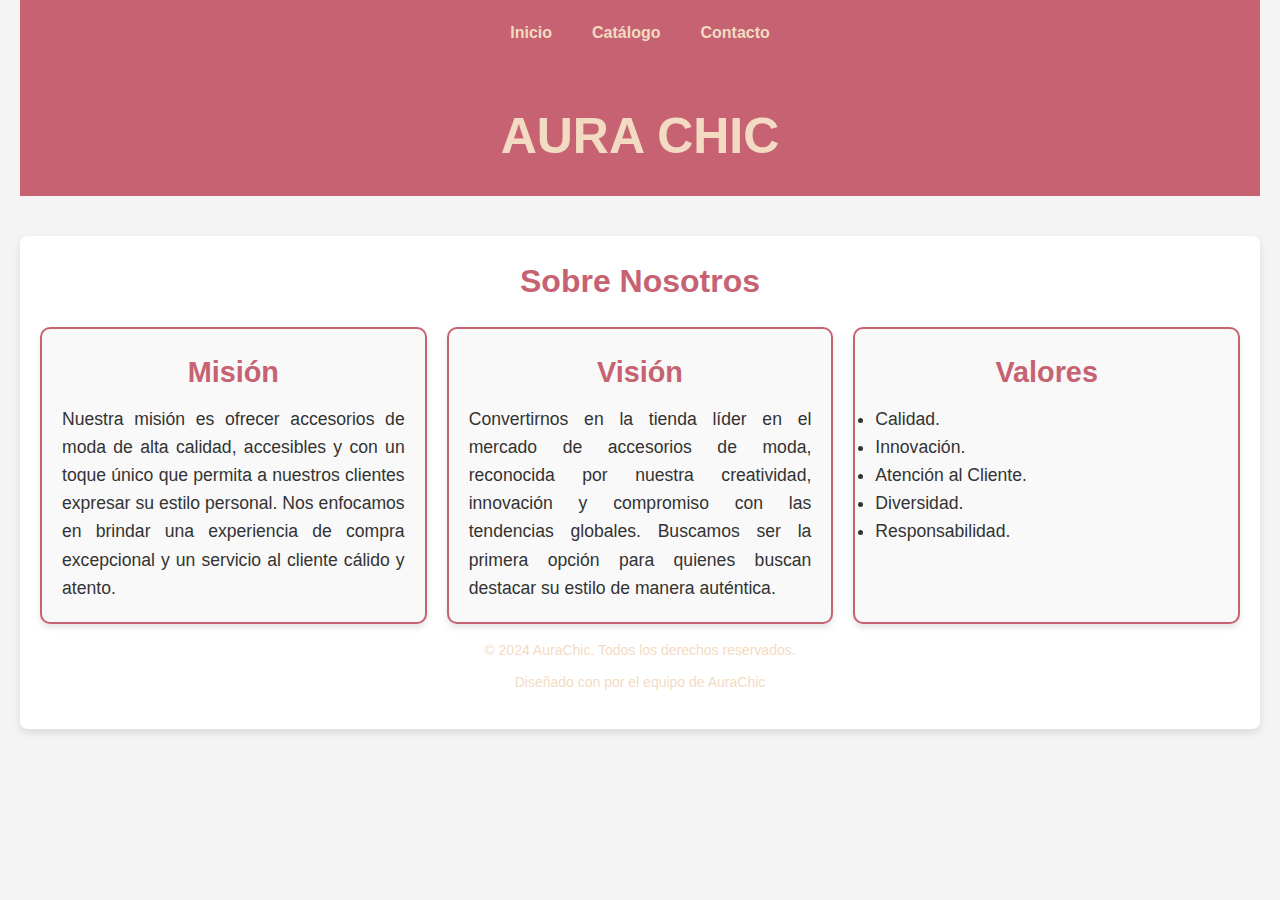
<file: index.html>
<!DOCTYPE html>
<html lang="es">
    <head>
    <meta charset="UTF-8">
    <meta name="viewport" content="width=device-width, initial-scale=1.0">
    <meta http-equiv="X-UA-Compatible" content="ie=edge">
    <title>Tienda de accesorios</title>
    <link rel="stylesheet" href="style.css">
</head>
<body>
    <header>
        <nav>
            <ul>
                <li><a href="inicio.html"> Inicio </a></li>
                <li><a href="Catalogo.html">Catálogo </a></li>
                <li><a href="contactos.html">Contacto </a></li>
            </ul>
        </nav>
        <h1>  Aura chic</h1>
    </header>
    <section id="about-us">
        <h2>Sobre Nosotros</h2>
        <div class="cuadros">
            <div class="cuadro">
                <h3>Misión</h3>
                <p>
                    Nuestra misión es ofrecer accesorios de moda de alta calidad, accesibles y con un toque único que permita a nuestros clientes expresar su estilo personal. Nos enfocamos en brindar una experiencia de compra excepcional y un servicio al cliente cálido y atento.
                </p>
            </div>
            <div class="cuadro">
                <h3>Visión</h3>
                <p>
                    Convertirnos en la tienda líder en el mercado de accesorios de moda, reconocida por nuestra creatividad, innovación y compromiso con las tendencias globales. Buscamos ser la primera opción para quienes buscan destacar su estilo de manera auténtica.
                </p>
            </div>
            <div class="cuadro">
                <h3>Valores</h3>
                <ul>
                    <li>Calidad.</li>
                    <li>Innovación.</li>
                    <li>Atención al Cliente.</li>
                    <li>Diversidad.</li>
                    <li>Responsabilidad.</li>
                </ul>
            </div>
        </div>

       <footer>
            <p>&copy; 2024 AuraChic. Todos los derechos reservados.</p>
            <p>Diseñado con   por el equipo de AuraChic</p>
     </footer>
    </section></body>

</html>
</file>
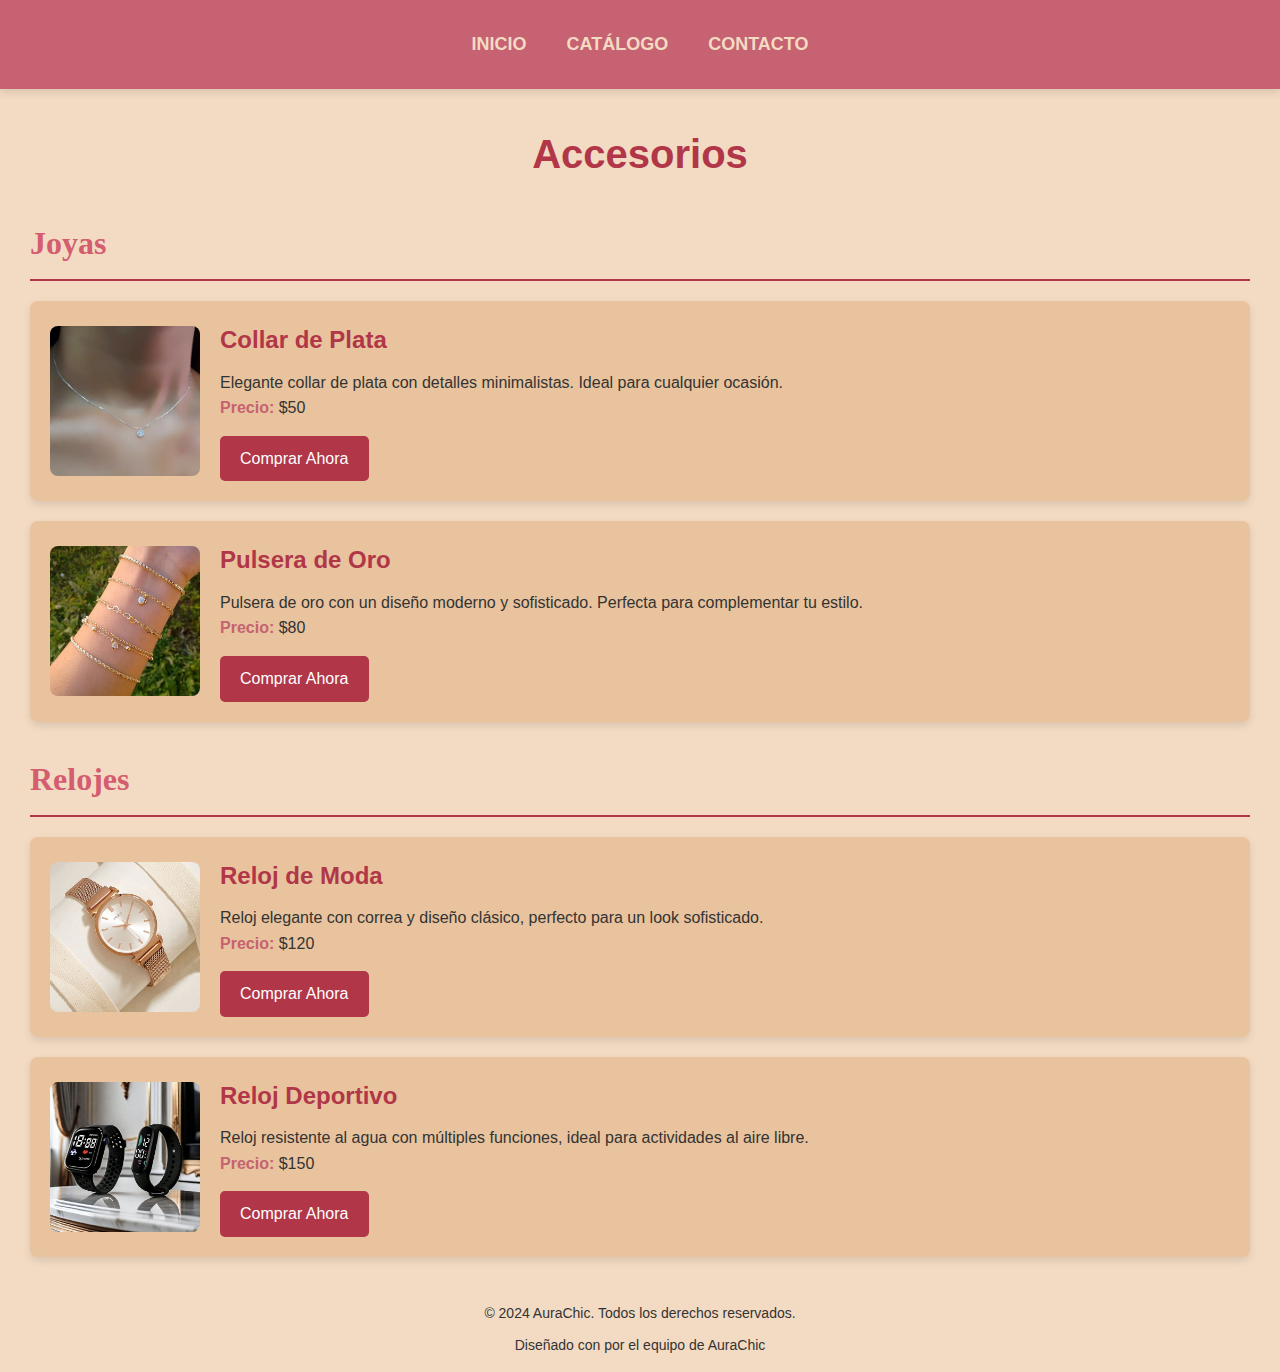
<file: cata.html>
<!DOCTYPE html>
<html lang="en">
<head>
    <meta charset="UTF-8">
    <meta name="viewport" content="width=device-width, initial-scale=1.0">
    <link rel="stylesheet" href="cata.css">
    <title>Catalogo </title>
</head>
<body>
    <header>
        <nav>
            <ul>
                <li><a href="index.html"> Inicio </a></li>
                <li><a href="cata.html">Catálogo </a></li>
                <li><a href="contacto.html">Contacto </a></li>
            </ul>
        </nav>
    </header>
    <section id="accesorios">
        <h2>Accesorios</h2>
    
        <!-- Sección de Joyas -->
        <div class="categoria" id="joyas">
            <h3>Joyas</h3>
    
            <div class="producto">
                <img src="IMAGENES/collar Plata.jpg" alt="Collar de plata" />
                <div class="detalles">
                    <h4>Collar de Plata</h4>
                    <p>Elegante collar de plata con detalles minimalistas. Ideal para cualquier ocasión.</p>
                    <p><strong>Precio:</strong> $50</p>
                    <a href="#" class="btn-comprar">Comprar Ahora</a>
                </div>
            </div>
    
            <div class="producto">
                <img src="IMAGENES/pulserade oro1.jpg" alt="Pulsera de oro" />
                <div class="detalles">
                    <h4>Pulsera de Oro</h4>
                    <p>Pulsera de oro con un diseño moderno y sofisticado. Perfecta para complementar tu estilo.</p>
                    <p><strong>Precio:</strong> $80</p>
                    <a href="#" class="btn-comprar">Comprar Ahora</a>
                </div>
            </div>
    
           
        </div>
    
        <!-- Sección de Relojes -->
        <div class="categoria" id="relojes">
            <h3>Relojes</h3>
    
            <div class="producto">
                <img src="IMAGENES/relojes.jpg" alt="Reloj de moda" />
                <div class="detalles">
                    <h4>Reloj de Moda</h4>
                    <p>Reloj elegante con correa y diseño clásico, perfecto para un look sofisticado.</p>
                    <p><strong>Precio:</strong> $120</p>
                    <a href="#" class="btn-comprar">Comprar Ahora</a>
                </div>
            </div>
    
            <div class="producto">
                <img src="IMAGENES/relojes depor.jpg" alt="Reloj deportivo" />
                <div class="detalles">
                    <h4>Reloj Deportivo</h4>
                    <p>Reloj resistente al agua con múltiples funciones, ideal para actividades al aire libre.</p>
                    <p><strong>Precio:</strong> $150</p>
                    <a href="#" class="btn-comprar">Comprar Ahora</a>
                </div>
            </div>
            
    </section> 
    
    <footer>
            <p>&copy; 2024 AuraChic. Todos los derechos reservados.</p>
            <p>Diseñado con   por el equipo de AuraChic</p>
    </footer>
        
</body>
</html>
</file>
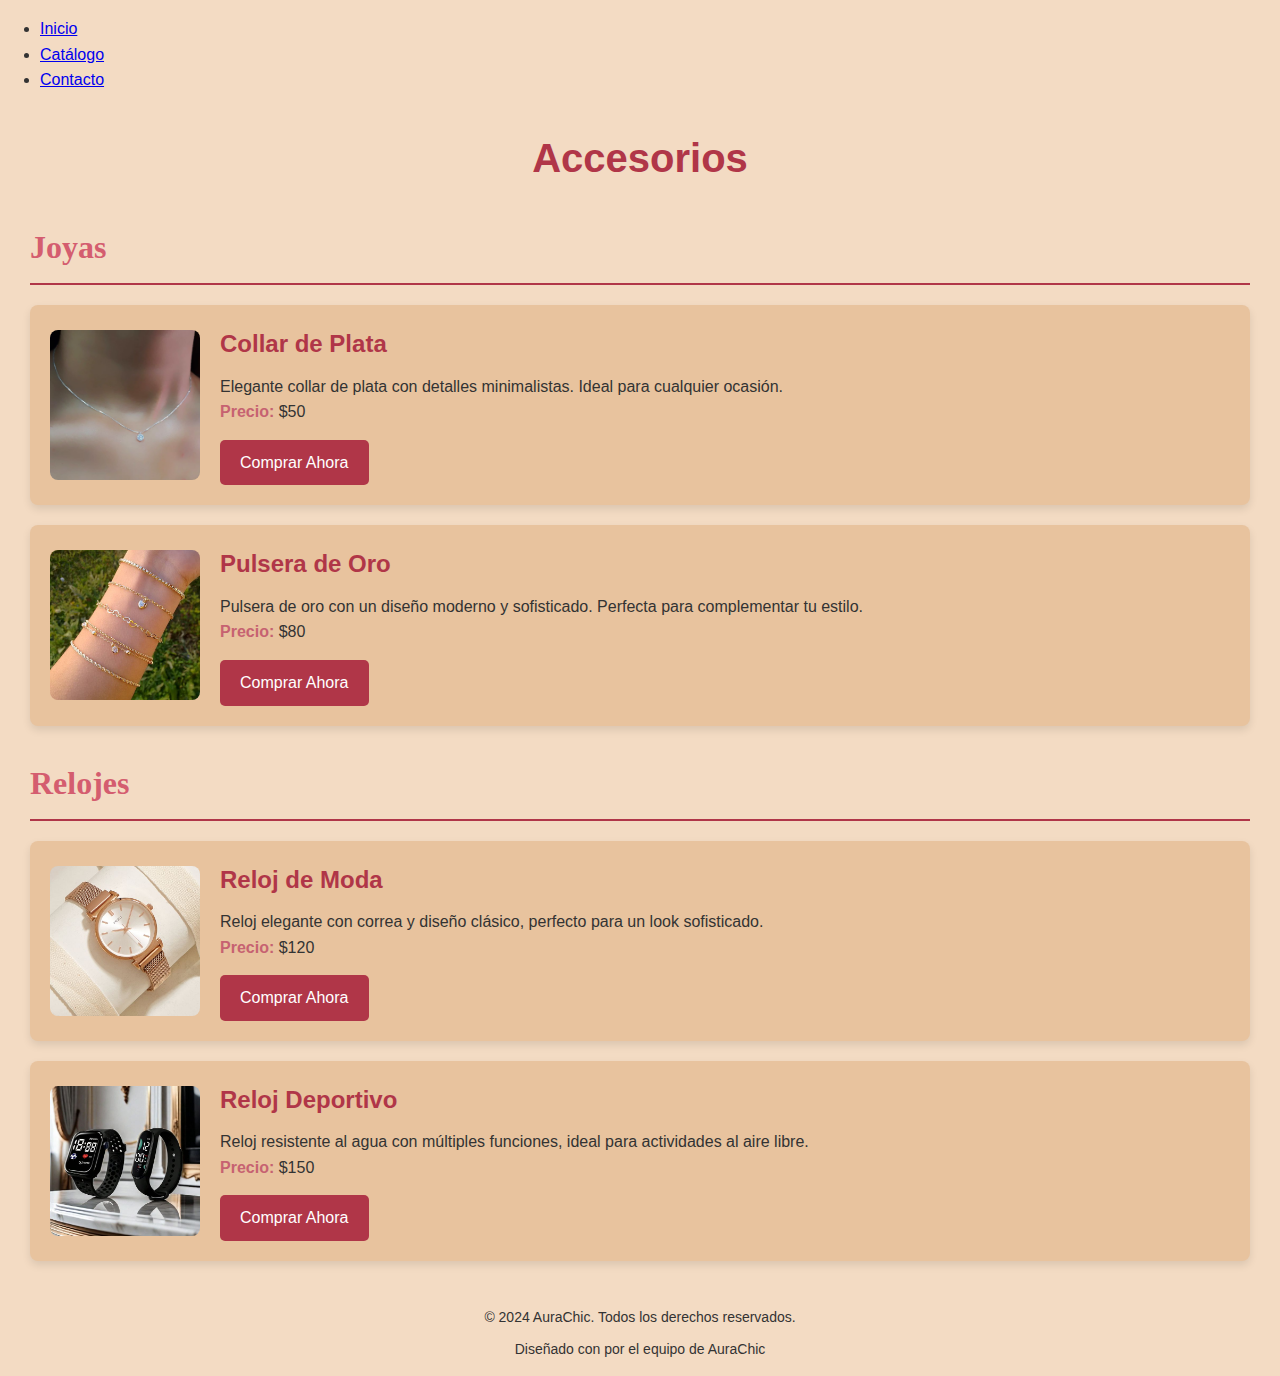
<file: Catalogo.html>
<!DOCTYPE html>
<html lang="en">
<head>
    <meta charset="UTF-8">
    <meta name="viewport" content="width=device-width, initial-scale=1.0">
    <link rel="stylesheet" href="Catalogo.css">
    <title>Catalogo </title>
</head>
<body>
    <header>
        <nav>
            <ul>
                <li><a href="inicio.html"> Inicio </a></li>
                <li><a href="Catalogo.html">Catálogo </a></li>
                <li><a href="contactos.html">Contacto </a></li>
            </ul>
        </nav>
    </header>
    <section id="accesorios">
        <h2>Accesorios</h2>
    
        <!-- Sección de Joyas -->
        <div class="categoria" id="joyas">
            <h3>Joyas</h3>
    
            <div class="producto">
                <img src="IMAGENES/collar Plata.jpg" alt="Collar de plata" />
                <div class="detalles">
                    <h4>Collar de Plata</h4>
                    <p>Elegante collar de plata con detalles minimalistas. Ideal para cualquier ocasión.</p>
                    <p><strong>Precio:</strong> $50</p>
                    <a href="#" class="btn-comprar">Comprar Ahora</a>
                </div>
            </div>
    
            <div class="producto">
                <img src="IMAGENES/pulserade oro1.jpg" alt="Pulsera de oro" />
                <div class="detalles">
                    <h4>Pulsera de Oro</h4>
                    <p>Pulsera de oro con un diseño moderno y sofisticado. Perfecta para complementar tu estilo.</p>
                    <p><strong>Precio:</strong> $80</p>
                    <a href="#" class="btn-comprar">Comprar Ahora</a>
                </div>
            </div>
    
           
        </div>
    
        <!-- Sección de Relojes -->
        <div class="categoria" id="relojes">
            <h3>Relojes</h3>
    
            <div class="producto">
                <img src="IMAGENES/relojes.jpg" alt="Reloj de moda" />
                <div class="detalles">
                    <h4>Reloj de Moda</h4>
                    <p>Reloj elegante con correa y diseño clásico, perfecto para un look sofisticado.</p>
                    <p><strong>Precio:</strong> $120</p>
                    <a href="#" class="btn-comprar">Comprar Ahora</a>
                </div>
            </div>
    
            <div class="producto">
                <img src="IMAGENES/relojes depor.jpg" alt="Reloj deportivo" />
                <div class="detalles">
                    <h4>Reloj Deportivo</h4>
                    <p>Reloj resistente al agua con múltiples funciones, ideal para actividades al aire libre.</p>
                    <p><strong>Precio:</strong> $150</p>
                    <a href="#" class="btn-comprar">Comprar Ahora</a>
                </div>
            </div>
            
    </section> 
    
    <footer>
            <p>&copy; 2024 AuraChic. Todos los derechos reservados.</p>
            <p>Diseñado con   por el equipo de AuraChic</p>
    </footer>
        
</body>
</html>
</file>
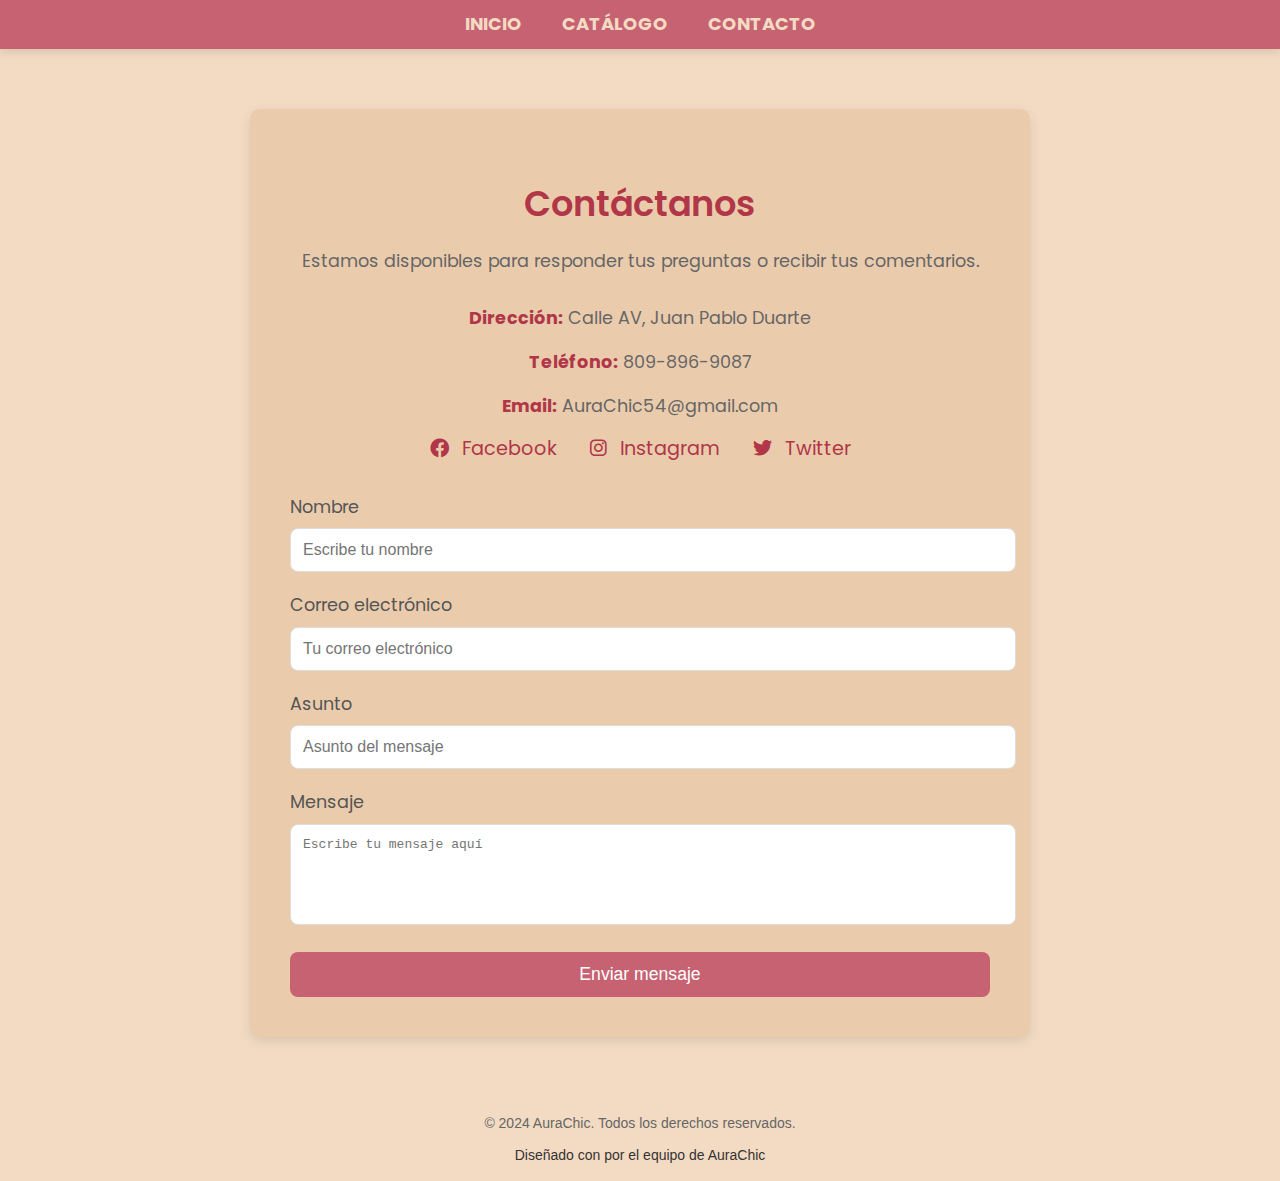
<file: contacto.html>
<!DOCTYPE html>
<html lang="es">
<head>
    <meta charset="UTF-8">
    <meta name="viewport" content="width=device-width, initial-scale=1.0">
    <title>Contacto - Tienda de Accesorios</title>
    <link rel="stylesheet" href="contacto.css">
    <link href="https://fonts.googleapis.com/css2?family=Poppins:wght@300;400;600&display=swap" rel="stylesheet">
    <link rel="stylesheet" href="https://cdnjs.cloudflare.com/ajax/libs/font-awesome/6.0.0-beta3/css/all.min.css">
</head>
<body>

    <header>
        <nav>
            <ul>
                <li><a href="index.html"> Inicio </a></li>
                <li><a href="cata.html">Catálogo </a></li>
                <li><a href="contacto.html">Contacto </a></li>
            </ul>
        </nav>
    </header>
    <section id="contacto" class="contacto">
        <div class="container">
            <h2>Contáctanos</h2>
            <p>Estamos disponibles para responder tus preguntas o recibir tus comentarios.</p>
            
            <div class="contact-info">
                <p><strong>Dirección:</strong> Calle AV, Juan Pablo Duarte</p>
                <p><strong>Teléfono:</strong> 809-896-9087</p>
                <p><strong>Email:</strong> AuraChic54@gmail.com</p>
            </div>

            <ul class="sociales">
                <li><a href="#"><i class="fab fa-facebook"></i> Facebook</a></li>
                <li><a href="#"><i class="fab fa-instagram"></i> Instagram</a></li>
                <li><a href="#"><i class="fab fa-twitter"></i> Twitter</a></li>
            </ul>

            <form action="enviar-formulario.php" method="post">
                <div class="form-group">
                    <label for="nombre">Nombre</label>
                    <input type="text" id="nombre" name="nombre" class="form-control" placeholder="Escribe tu nombre" required>
                </div>
                <div class="form-group">
                    <label for="email">Correo electrónico</label>
                    <input type="email" id="email" name="email" class="form-control" placeholder="Tu correo electrónico" required>
                </div>
                <div class="form-group">
                    <label for="asunto">Asunto</label>
                    <input type="text" id="asunto" name="asunto" class="form-control" placeholder="Asunto del mensaje" required>
                </div>
                <div class="form-group">
                    <label for="mensaje">Mensaje</label>
                    <textarea id="mensaje" name="mensaje" class="form-control" rows="5" placeholder="Escribe tu mensaje aquí" required></textarea>
                </div>
                <button type="submit" class="btn btn-enviar">Enviar mensaje</button>
            </form>
        </div>
    </section>
    <footer>
            <p>&copy; 2024 AuraChic. Todos los derechos reservados.</p>
            <p>Diseñado con   por el equipo de AuraChic</p>
    </footer>
</body>
</html>
</file>
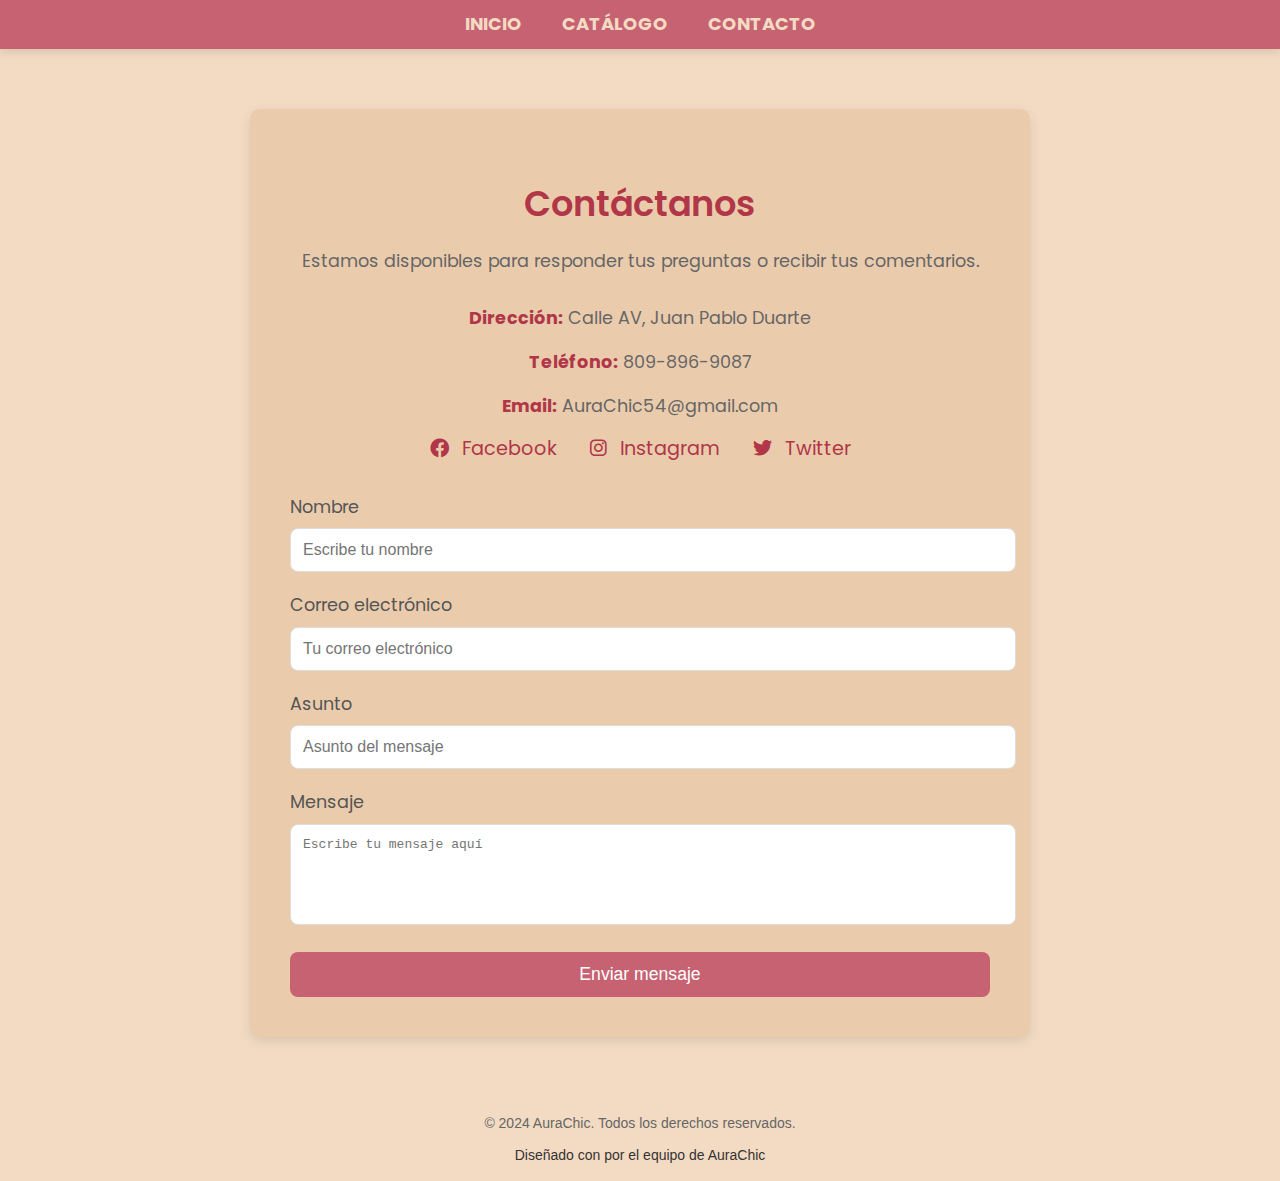
<file: contactos.html>
<!DOCTYPE html>
<html lang="es">
<head>
    <meta charset="UTF-8">
    <meta name="viewport" content="width=device-width, initial-scale=1.0">
    <title>Contacto - Tienda de Accesorios</title>
    <link rel="stylesheet" href="contactos.css">
    <link href="https://fonts.googleapis.com/css2?family=Poppins:wght@300;400;600&display=swap" rel="stylesheet">
    <link rel="stylesheet" href="https://cdnjs.cloudflare.com/ajax/libs/font-awesome/6.0.0-beta3/css/all.min.css">
</head>
<body>

    <header>
        <nav>
            <ul>
                <li><a href="inicio.html"> Inicio </a></li>
                <li><a href="Catalogo.html">Catálogo </a></li>
                <li><a href="contactos.html">Contacto </a></li>
            </ul>
        </nav>
    </header>
    <section id="contacto" class="contacto">
        <div class="container">
            <h2>Contáctanos</h2>
            <p>Estamos disponibles para responder tus preguntas o recibir tus comentarios.</p>
            
            <div class="contact-info">
                <p><strong>Dirección:</strong> Calle AV, Juan Pablo Duarte</p>
                <p><strong>Teléfono:</strong> 809-896-9087</p>
                <p><strong>Email:</strong> AuraChic54@gmail.com</p>
            </div>

            <ul class="sociales">
                <li><a href="#"><i class="fab fa-facebook"></i> Facebook</a></li>
                <li><a href="#"><i class="fab fa-instagram"></i> Instagram</a></li>
                <li><a href="#"><i class="fab fa-twitter"></i> Twitter</a></li>
            </ul>

            <form action="enviar-formulario.php" method="post">
                <div class="form-group">
                    <label for="nombre">Nombre</label>
                    <input type="text" id="nombre" name="nombre" class="form-control" placeholder="Escribe tu nombre" required>
                </div>
                <div class="form-group">
                    <label for="email">Correo electrónico</label>
                    <input type="email" id="email" name="email" class="form-control" placeholder="Tu correo electrónico" required>
                </div>
                <div class="form-group">
                    <label for="asunto">Asunto</label>
                    <input type="text" id="asunto" name="asunto" class="form-control" placeholder="Asunto del mensaje" required>
                </div>
                <div class="form-group">
                    <label for="mensaje">Mensaje</label>
                    <textarea id="mensaje" name="mensaje" class="form-control" rows="5" placeholder="Escribe tu mensaje aquí" required></textarea>
                </div>
                <button type="submit" class="btn btn-enviar">Enviar mensaje</button>
            </form>
        </div>
    </section>
    <footer>
            <p>&copy; 2024 AuraChic. Todos los derechos reservados.</p>
            <p>Diseñado con   por el equipo de AuraChic</p>
    </footer>
</body>
</html>
</file>
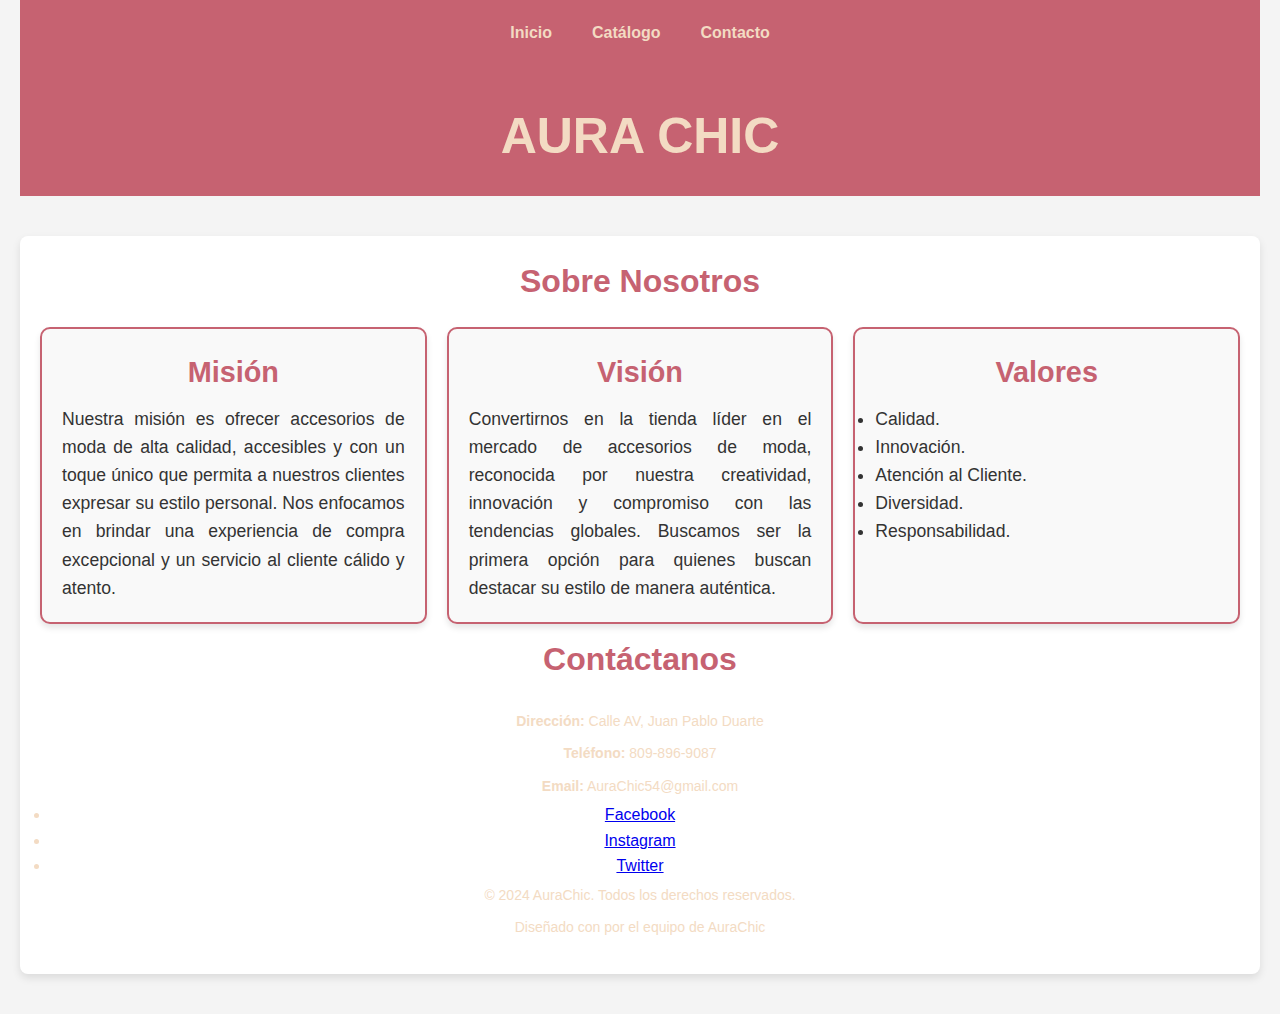
<file: inicio.html>
<!DOCTYPE html>
<html lang="es">
    <head>
    <meta charset="UTF-8">
    <meta name="viewport" content="width=device-width, initial-scale=1.0">
    <meta http-equiv="X-UA-Compatible" content="ie=edge">
    <title>Tienda de accesorios</title>
    <link rel="stylesheet" href="style.css">
</head>
<body>
    <header>
        <nav>
            <ul>
                <li><a href="index.html"> Inicio </a></li>
                <li><a href="Catalogo.html">Catálogo </a></li>
                <li><a href="contactos.html">Contacto </a></li>
            </ul>
        </nav>
        <h1>  Aura chic</h1>
    </header>
    <section id="about-us">
        <h2>Sobre Nosotros</h2>
        <div class="cuadros">
            <div class="cuadro">
                <h3>Misión</h3>
                <p>
                    Nuestra misión es ofrecer accesorios de moda de alta calidad, accesibles y con un toque único que permita a nuestros clientes expresar su estilo personal. Nos enfocamos en brindar una experiencia de compra excepcional y un servicio al cliente cálido y atento.
                </p>
            </div>
            <div class="cuadro">
                <h3>Visión</h3>
                <p>
                    Convertirnos en la tienda líder en el mercado de accesorios de moda, reconocida por nuestra creatividad, innovación y compromiso con las tendencias globales. Buscamos ser la primera opción para quienes buscan destacar su estilo de manera auténtica.
                </p>
            </div>
            <div class="cuadro">
                <h3>Valores</h3>
                <ul>
                    <li>Calidad.</li>
                    <li>Innovación.</li>
                    <li>Atención al Cliente.</li>
                    <li>Diversidad.</li>
                    <li>Responsabilidad.</li>
                </ul>
            </div>
        </div>

       <footer>
        <h2>Contáctanos</h2>
                <p><strong>Dirección:</strong> Calle AV, Juan Pablo Duarte</p>
                <p><strong>Teléfono:</strong> 809-896-9087</p>
                <p><strong>Email:</strong> AuraChic54@gmail.com</p>
            </div>

            <ul>
                <li><a href="#"><i class="fab fa-facebook"></i> Facebook</a></li>
                <li><a href="#"><i class="fab fa-instagram"></i> Instagram</a></li>
                <li><a href="#"><i class="fab fa-twitter"></i> Twitter</a></li>
            </ul>
            <p>&copy; 2024 AuraChic. Todos los derechos reservados.</p>
            <p>Diseñado con   por el equipo de AuraChic</p>
    </section></body>

</html>
</file>
<file: style.css>
* {
    margin: 0;
    padding: 0;
    box-sizing: border-box;
}

body {
    font-family: Arial, sans-serif;
    line-height: 1.6;
    background-color: #f4f4f4;
    color: #f3dbc3;
    padding: 0 20px;
}
nav ul {
    list-style: none;
    padding: 0;
    margin: 0;
    display: flex;
    justify-content: center;
}

nav ul li {
    margin: 0 20px;
}

nav ul li a {
    color: #f3dbc3;
    text-decoration: none;
    font-weight: bold;
}
header {
    text-align: center;
    padding: 20px 0;
    background-color: #c66271;
}
 
header h1 {
    font-size: 50px;
    margin-top:50px;
    color: #f3dbc3;
    text-transform: uppercase;
}

#about-us {
    background-color: #fff;
    margin: 40px 0;
    padding: 20px;
    border-radius: 8px;
    box-shadow: 0 4px 8px rgba(0, 0, 0, 0.1);
}

#about-us h2 {
    font-size: 2em;
    margin-bottom: 20px;
    color: #c66271;
    text-align: center;
}

#about-us .cuadros {
    display: flex;
    flex-wrap: wrap;
    gap: 20px;
    justify-content: space-between;
}

.cuadro {
    background-color: #f9f9f9;
    border: 2px solid #c66271;
    border-radius: 10px;
    padding: 20px;
    flex: 1;
    min-width: 250px;
    box-shadow: 0 4px 6px rgba(0, 0, 0, 0.1);
    text-align: center;
}

.cuadro h3 {
    font-size: 1.8em;
    margin-bottom: 10px;
    color: #c66271;
    text-align: center;
}

.cuadro p, .cuadro ul {
    text-align: justify;
    font-size: 1.1em;
    color: #333;
}


@media (max-width: 768px) {
    .cuadro {
        min-width: 100%;  
    }

    header img {
        max-height: 200px;
    }

    header h1 {
        font-size: 2em;
    }

    #about-us h2 {
          font-size: 1.8em;
    }
}

footer {
    background-color: var(--color1);
    color: var(--color4);
    text-align: center;
    padding: 10px;
    font-family: sans-serif;
}

footer p {
    margin: 0;
    padding: 5px 0;
    font-size: 14px;
}

footer p:last-of-type {
    color: var(--color5);
}
</file>
<file: cata.css>
:root {
    --color-primario: #e8c39e;
    --color-secundario: #eaccad;
    --color-fondo: #f3dbc3;
    --color-destacado: #b03648;
    --color-detalle: #c66271;
    --color-texto: #333;
    --color-texto-secundario: #555;
    --color-h3: #d45d6f; 
}

/* Importando una fuente diferente desde Google Fonts */
@import url('https://fonts.googleapis.com/css2?family=Roboto:wght@400;700&family=Lora:wght@400;700&display=swap');

body {
    font-family: 'Roboto', sans-serif; 
    background-color: var(--color-fondo);
    color: var(--color-texto);
    margin: 0;
    padding: 0;
    line-height: 1.6;
}

header {
    background-color: #c66271; 
    padding: 20px 0; 
    text-align: center; 
    box-shadow: 0 4px 8px rgba(0, 0, 0, 0.1); 
    position: relative;
    z-index: 10; 
}

header h1 {
    font-size: 50px;
    color: #f3dbc3; 
    margin: 0;
    letter-spacing: 2px; 
}

header h1:hover {
    color: #fff; 
    transition: color 0.3s ease; 
}


nav ul {
    list-style: none;
    display: flex;
    justify-content: center;
    padding: 10px 0;
    margin: 0;
}

nav ul li {
    margin: 0 20px;
}

nav ul li a {
    color: #f3dbc3; 
    text-decoration: none;
    font-weight: bold;
    font-size: 18px;
    text-transform: uppercase; 
}

nav ul li a:hover {
    color: #fff; 
    transition: color 0.3s ease; 
}

/* Adaptabilidad para pantallas pequeñas */
@media (max-width: 768px) {
    header h1 {
        font-size: 32px; 
    }

    nav ul {
        flex-direction: column; 
        padding: 10px 0;
    }

    nav ul li {
        margin: 10px 0; 
    }
}

h2 {
    text-align: center;
    font-size: 2.5em;
    color: var(--color-destacado);
    margin-bottom: 20px;
    font-weight: 700;
}

h3 {
    font-family: 'Lora', serif;
    font-size: 2em;
    color: var(--color-h3); 
    border-bottom: 2px solid var(--color-destacado);
    padding-bottom: 10px;
    margin-bottom: 20px;
}

.categoria {
    margin: 30px;
}

.producto {
    display: flex;
    align-items: center;
    background-color: var(--color-primario);
    border-radius: 8px;
    box-shadow: 0 4px 8px rgba(0, 0, 0, 0.1);
    margin-bottom: 20px;
    padding: 20px;
    transition: transform 0.3s ease;
}

.producto:hover {
    transform: scale(1.02);
}

.producto img {
    width: 150px;
    height: 150px;
    object-fit: cover;
    border-radius: 8px;
    margin-right: 20px;
}

.detalles h4 {
    font-size: 1.5em;
    color: var(--color-destacado);
    margin: 0 0 10px 0;
}

.detalles p {
    font-size: 1em;
    color: var(--color-texto);
    margin: 0;
}

.detalles strong {
    color: var(--color-detalle);
}


.btn-comprar {
    display: inline-block;
    padding: 10px 20px;
    margin-top: 15px;
    background-color: var(--color-destacado);
    color: #fff;
    border-radius: 5px;
    text-decoration: none;
    transition: background-color 0.3s ease;
}

.btn-comprar:hover {
    background-color: var(--color-detalle);
}
footer {
    background-color: var(--color1);
    color: var(--color4);
    text-align: center;
    padding: 10px;
    font-family: sans-serif;
}

footer p {
    margin: 0;
    padding: 5px 0;
    font-size: 14px;
}

footer p:last-of-type {
    color: var(--color5);
}
</file>
<file: Catalogo.css>
:root {
    --color-primario: #e8c39e;
    --color-secundario: #eaccad;
    --color-fondo: #f3dbc3;
    --color-destacado: #b03648;
    --color-detalle: #c66271;
    --color-texto: #333;
    --color-texto-secundario: #555;
    --color-h3: #d45d6f; 
}

/* Importando una fuente diferente desde Google Fonts */
@import url('https://fonts.googleapis.com/css2?family=Roboto:wght@400;700&family=Lora:wght@400;700&display=swap');

body {
    font-family: 'Roboto', sans-serif; 
    background-color: var(--color-fondo);
    color: var(--color-texto);
    margin: 0;
    padding: 0;
    line-height: 1.6;
}

h2 {
    text-align: center;
    font-size: 2.5em;
    color: var(--color-destacado);
    margin-bottom: 20px;
    font-weight: 700;
}

h3 {
    font-family: 'Lora', serif;
    font-size: 2em;
    color: var(--color-h3); 
    border-bottom: 2px solid var(--color-destacado);
    padding-bottom: 10px;
    margin-bottom: 20px;
}

.categoria {
    margin: 30px;
}

.producto {
    display: flex;
    align-items: center;
    background-color: var(--color-primario);
    border-radius: 8px;
    box-shadow: 0 4px 8px rgba(0, 0, 0, 0.1);
    margin-bottom: 20px;
    padding: 20px;
    transition: transform 0.3s ease;
}

.producto:hover {
    transform: scale(1.02);
}

.producto img {
    width: 150px;
    height: 150px;
    object-fit: cover;
    border-radius: 8px;
    margin-right: 20px;
}

.detalles h4 {
    font-size: 1.5em;
    color: var(--color-destacado);
    margin: 0 0 10px 0;
}

.detalles p {
    font-size: 1em;
    color: var(--color-texto);
    margin: 0;
}

.detalles strong {
    color: var(--color-detalle);
}


.btn-comprar {
    display: inline-block;
    padding: 10px 20px;
    margin-top: 15px;
    background-color: var(--color-destacado);
    color: #fff;
    border-radius: 5px;
    text-decoration: none;
    transition: background-color 0.3s ease;
}

.btn-comprar:hover {
    background-color: var(--color-detalle);
}
footer {
    background-color: var(--color1);
    color: var(--color4);
    text-align: center;
    padding: 10px;
    font-family: sans-serif;
}

footer p {
    margin: 0;
    padding: 5px 0;
    font-size: 14px;
}

footer p:last-of-type {
    color: var(--color5);
}
</file>
<file: contacto.css>
body {
    font-family: 'Poppins', sans-serif;
    background-color: #f3dbc3; 
    color: #333; 
    margin: 0;
    padding: 0;
    line-height: 1.6;
}


header {
    background-color: #c66271; 
    text-align: center; 
    box-shadow: 0 4px 8px rgba(0, 0, 0, 0.1); 
    position: relative;
    z-index: 10; 
}

header h1 {
    font-size: 50px;
    color: #f3dbc3; 
    text-transform: uppercase; 
    margin: 0;
    letter-spacing: 2px; 
}

header h1:hover {
    color: #fff; 
    transition: color 0.3s ease; 
}

nav ul {
    list-style: none;
    display: flex;
    justify-content: center;
    padding: 10px 0;
    margin: 0;
}

nav ul li {
    margin: 0 20px;
}

nav ul li a {
    color: #f3dbc3; 
    text-decoration: none;
    font-weight: bold;
    font-size: 18px;
    text-transform: uppercase;
}

nav ul li a:hover {
    color: #fff; 
    transition: color 0.3s ease; 
}


@media (max-width: 768px) {
    header h1 {
        font-size: 32px; 
    }

    nav ul {
        flex-direction: column; 
        padding: 10px 0;
    }

    nav ul li {
        margin: 10px 0; 
    }
}

.container {
    width: 80%;
    max-width: 700px;
    margin: 60px auto;
    background-color: #eaccad; 
    padding: 40px;
    border-radius: 10px;
    box-shadow: 0 4px 12px rgba(0, 0, 0, 0.1); 
}

h2 {
    text-align: center;
    font-size: 2.2em;
    color: #b03648; 
    font-weight: 600;
    margin-bottom: 15px;
}

p {
    text-align: center;
    font-size: 1.1em;
    color: #666;
    margin-bottom: 30px;
}


.contact-info p {
    font-size: 1.1em;
    color: #666;
    margin-bottom: 10px;
    text-align: center;
}

.contact-info strong {
    color: #b03648; 
}

ul.sociales {
    list-style: none;
    text-align: center;
    padding: 0;
    margin-bottom: 30px;
}

ul.sociales li {
    display: inline;
    margin: 0 10px;
}

ul.sociales a {
    color: #b03648;
    font-size: 1.2em;
    text-decoration: none;
    padding: 5px;
    transition: color 0.3s ease;
}

ul.sociales a:hover {
    color: #c66271; 
}

ul.sociales i {
    margin-right: 8px; 
}


form {
    margin-top: 20px;
}

.form-group {
    margin-bottom: 20px;
}

.form-group label {
    display: block;
    color: #555;
    font-size: 1.1em;
    margin-bottom: 8px;
}

.form-control {
    width: 100%;
    padding: 12px;
    border: 1px solid #ddd;
    border-radius: 8px;
    font-size: 1em;
    transition: border-color 0.3s ease;
}

.form-control:focus {
    outline: none;
    border-color: #b03648; 
}

textarea.form-control {
    resize: none; 
}

.btn-enviar {
    width: 100%;
    background-color: #c66271; 
    color: white;
    padding: 12px;
    border: none;
    border-radius: 8px;
    font-size: 1.1em;
    cursor: pointer;
    transition: background-color 0.3s ease;
}

.btn-enviar:hover {
    background-color: #d4b89e; 
}


.container {
    line-height: 1.5;
}

form {
    margin-top: 20px;
}

footer {
    background-color: var(--color1);
    color: var(--color4);
    text-align: center;
    padding: 10px;
    font-family: sans-serif;
}

footer p {
    margin: 0;
    padding: 5px 0;
    font-size: 14px;
}

footer p:last-of-type {
    color: var(--color5);
}
</file>
<file: contactos.css>
body {
    font-family: 'Poppins', sans-serif;
    background-color: #f3dbc3; 
    color: #333; 
    margin: 0;
    padding: 0;
    line-height: 1.6;
}


header {
    background-color: #c66271; 
    text-align: center; 
    box-shadow: 0 4px 8px rgba(0, 0, 0, 0.1); 
    position: relative;
    z-index: 10; 
}

header h1 {
    font-size: 50px;
    color: #f3dbc3; 
    text-transform: uppercase; 
    margin: 0;
    letter-spacing: 2px; 
}

header h1:hover {
    color: #fff; 
    transition: color 0.3s ease; 
}

nav ul {
    list-style: none;
    display: flex;
    justify-content: center;
    padding: 10px 0;
    margin: 0;
}

nav ul li {
    margin: 0 20px;
}

nav ul li a {
    color: #f3dbc3; 
    text-decoration: none;
    font-weight: bold;
    font-size: 18px;
    text-transform: uppercase;
}

nav ul li a:hover {
    color: #fff; 
    transition: color 0.3s ease; 
}


@media (max-width: 768px) {
    header h1 {
        font-size: 32px; 
    }

    nav ul {
        flex-direction: column; 
        padding: 10px 0;
    }

    nav ul li {
        margin: 10px 0; 
    }
}

.container {
    width: 80%;
    max-width: 700px;
    margin: 60px auto;
    background-color: #eaccad; 
    padding: 40px;
    border-radius: 10px;
    box-shadow: 0 4px 12px rgba(0, 0, 0, 0.1); 
}

h2 {
    text-align: center;
    font-size: 2.2em;
    color: #b03648; 
    font-weight: 600;
    margin-bottom: 15px;
}

p {
    text-align: center;
    font-size: 1.1em;
    color: #666;
    margin-bottom: 30px;
}


.contact-info p {
    font-size: 1.1em;
    color: #666;
    margin-bottom: 10px;
    text-align: center;
}

.contact-info strong {
    color: #b03648; 
}

ul.sociales {
    list-style: none;
    text-align: center;
    padding: 0;
    margin-bottom: 30px;
}

ul.sociales li {
    display: inline;
    margin: 0 10px;
}

ul.sociales a {
    color: #b03648;
    font-size: 1.2em;
    text-decoration: none;
    padding: 5px;
    transition: color 0.3s ease;
}

ul.sociales a:hover {
    color: #c66271; 
}

ul.sociales i {
    margin-right: 8px; 
}


form {
    margin-top: 20px;
}

.form-group {
    margin-bottom: 20px;
}

.form-group label {
    display: block;
    color: #555;
    font-size: 1.1em;
    margin-bottom: 8px;
}

.form-control {
    width: 100%;
    padding: 12px;
    border: 1px solid #ddd;
    border-radius: 8px;
    font-size: 1em;
    transition: border-color 0.3s ease;
}

.form-control:focus {
    outline: none;
    border-color: #b03648; 
}

textarea.form-control {
    resize: none; 
}

.btn-enviar {
    width: 100%;
    background-color: #c66271; 
    color: white;
    padding: 12px;
    border: none;
    border-radius: 8px;
    font-size: 1.1em;
    cursor: pointer;
    transition: background-color 0.3s ease;
}

.btn-enviar:hover {
    background-color: #d4b89e; 
}


.container {
    line-height: 1.5;
}

form {
    margin-top: 20px;
}

footer {
    background-color: var(--color1);
    color: var(--color4);
    text-align: center;
    padding: 10px;
    font-family: sans-serif;
}

footer p {
    margin: 0;
    padding: 5px 0;
    font-size: 14px;
}

footer p:last-of-type {
    color: var(--color5);
}
</file>
